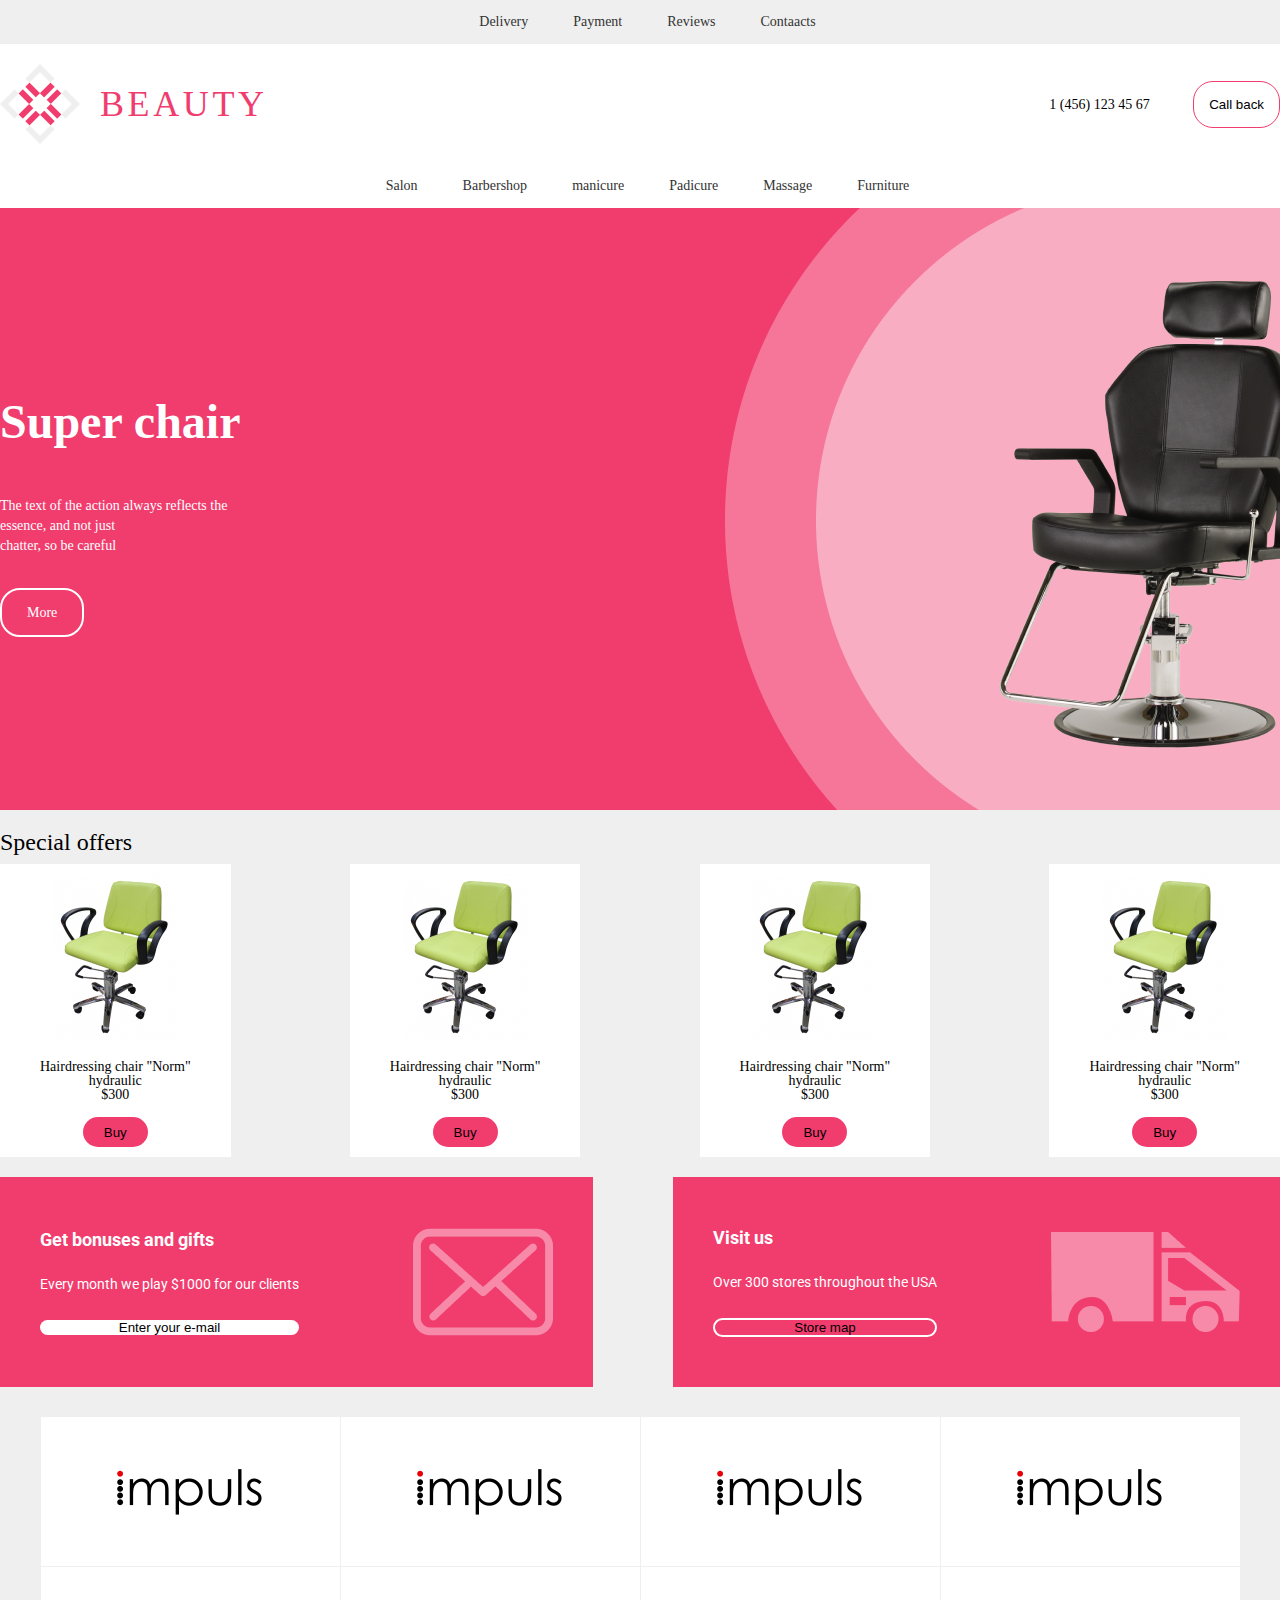
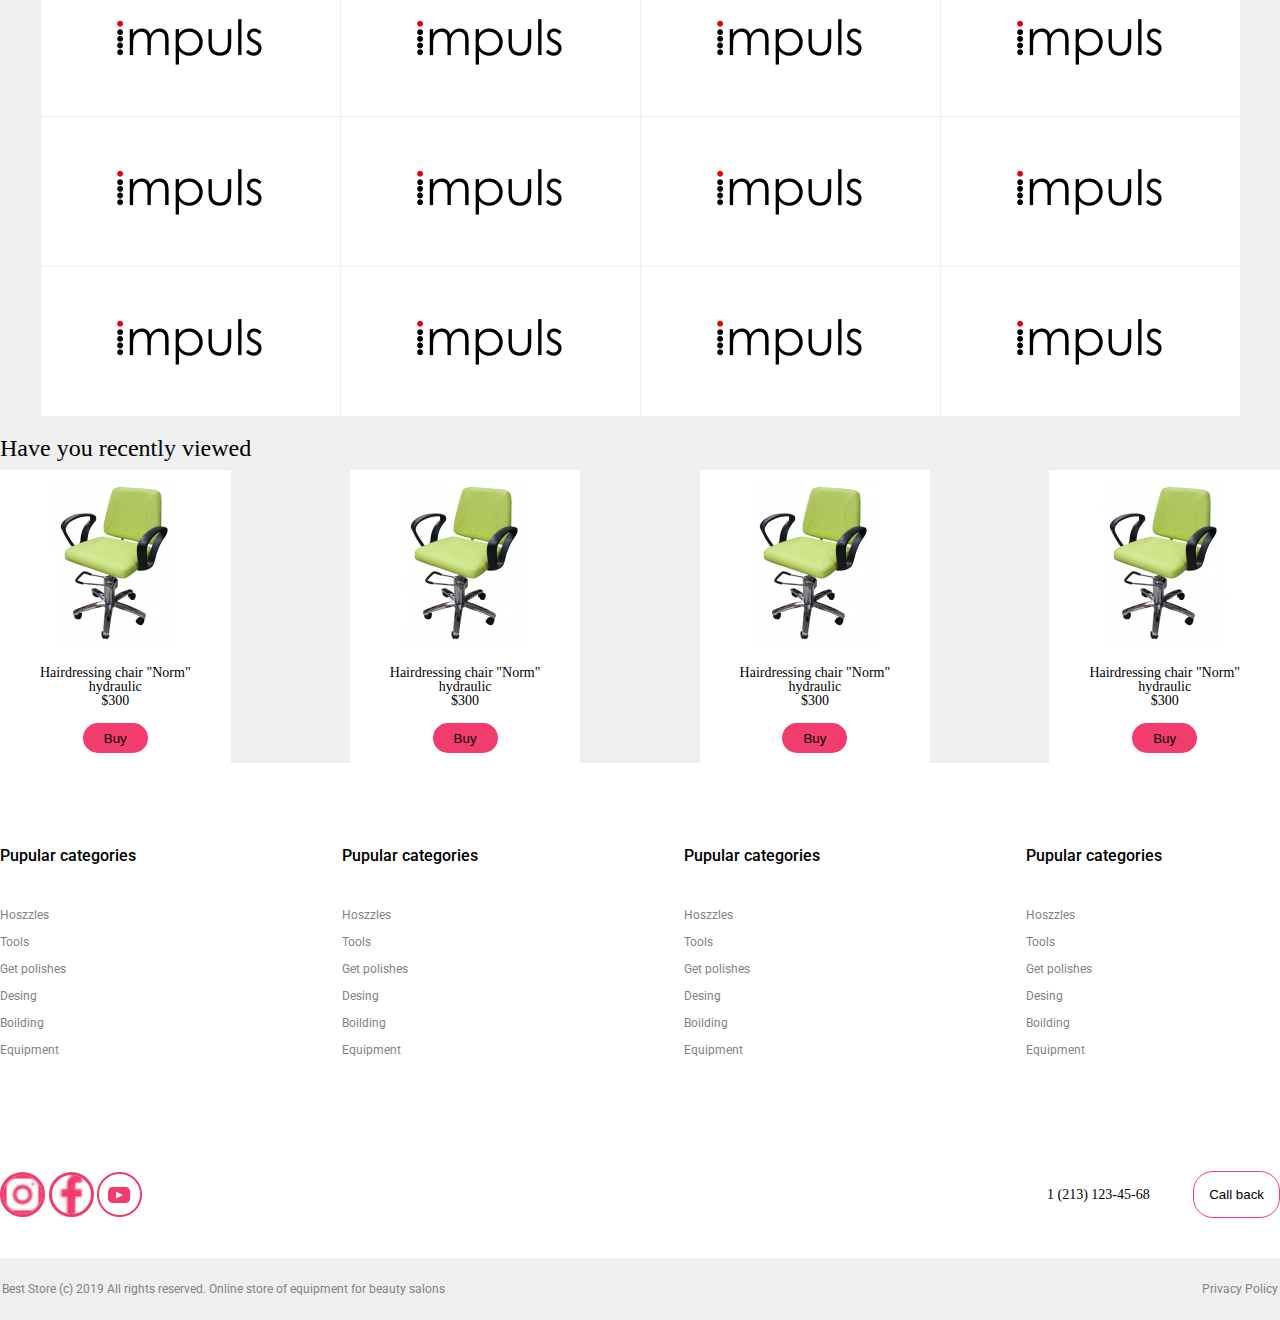
<file: index.html>
<!DOCTYPE html>
<html lang="en">

<head>
  <meta charset="UTF-8" />
  <link rel="stylesheet" href="./reset.css" />
  <link rel="stylesheet" href="./style.css" />
  <meta name="viewport" content="width=device-width, initial-scale=1.0" />
  <title>Positions</title>
</head>

<body>
  <header class="header">
    <div class="top-header-links">
      <div class="container">
        <ul class="list-top-links">
          <li class="list-top-item">
            <a href="#" class="top-link">Delivery</a>
          </li>
          <li class="list-top-item">
            <a href="#" class="top-link">Payment</a>
          </li>
          <li class="list-top-item">
            <a href="#" class="top-link">Reviews</a>
          </li>
          <li class="list-top-item">
            <a href="#" class="top-link">Contaacts</a>
          </li>
        </ul>
      </div>
    </div>

   

    <div class="center-section">
      <div class="container">
        <div class=" center-section-container">
          <div class="logo-wrapper">
            <img src="./img/logo.png" alt="logo" class="img-logo">
            <span class="logo-name">Beauty</span>
          </div>
            <div class="contacts-wrapper">
            <span class="phone-nmber">1 (456) 123 45 67</span>
            <button class="call-back">Call back</button>
          
          </div>
        </div>
      </div>
    </div>
  </header>

  <header class="header">
    <div class="top-header-links navigation">
      <div class="container">
        <ul class="list-top-links">
          <li class="list-top-item">
            <a href="#" class="top-link">Salon</a>
          </li>
          <li class="list-top-item">
            <a href="#" class="top-link">Barbershop</a>
          </li>
          <li class="list-top-item">
            <a href="#" class="top-link">manicure</a>
          </li>
          <li class="list-top-item">
            <a href="#" class="top-link">Padicure</a>
          </li>
          <li class="list-top-item">
            <a href="#" class="top-link">Massage</a>
          </li>
          <li class="list-top-item">
            <a href="#" class="top-link">Furniture</a>
          </li>
        </ul>
      </div>
    </div>

  <div class="slider-wrapper">
    <div class="container">
      <h1 class="slider-wrapper-title">Super chair</h1>
      <p class="slider-wrapper-text">The text of the action always reflects the<br /> essence, and not just<br />
        chatter, so be careful
      </p>
      <buttom class="slider-wrapper-more">More</buttom>
    </div>
  </div>

  

  <div class="wrapper-offers">
    <div class="container">
      <h2 class="text-offers">Special offers</h2>
      <div class="spesial-offers-card">
        <div class="special-card">
          <img src="./img/Rectangle 4.png" alt="img">
          <h3 class="text-card">Hairdressing chair "Norm"</br> hydraulic</h3>
          <p class="prise">$300</p>
          <button class="buy">Buy</button>
        </div>
        <div class="special-card">
          <img src="./img/Rectangle 4.png" alt="img">
          <h3 class="text-card">Hairdressing chair "Norm"</br> hydraulic</h3>
          <p class="prise">$300</p>
          <button class="buy">Buy</button>
        </div>
        <div class="special-card">
          <img src="./img/Rectangle 4.png" alt="img">
          <h3 class="text-card">Hairdressing chair "Norm"</br> hydraulic</h3>
          <p class="prise">$300</p>
          <button class="buy">Buy</button>
        </div>
        <div class="special-card">
          <img src="./img/Rectangle 4.png" alt="img">
          <h3 class="text-card">Hairdressing chair "Norm"</br> hydraulic</h3>
          <p class="prise">$300</p>
          <button class="buy">Buy</button>
        </div>
      </div>
    </div>
  </div>
  

  <div class="wrapper-gifts">
    <div class="container">
      <div class="gifts-container-wrapper">
        <div class="gifts-container">
          <div class="text-title-gifts">
            <h3 class="get-bonuses">Get bonuses and gifts</h3>
            <p class="every-month">Every month we play
              $1000 for our clients</p>
              <button class="enter-email">Enter your e-mail</button>
            </div>
              <div class="img-gifts">
                <img src="./img/envelope.png" alt="gifts-img" class="gifts-img">
              </div>
          
        </div>
        <div class="car-container">
          <div class="text-title-car">
            <h3 class="visit-us">Visit us</h3>
            <p class="over-stores">Over 300 stores
              throughout the USA</p>
              <button class="store-map">Store map</button>
            </div>
              <div class="img-car">
                <img src="./img/x36  8.png" alt="car" class="car-img">
              </div>
          
        </div>

      </div>
    </div>
  </div>
  <div class="form-setion">
      <div class="container">
        <div class="impuls-wrapper">
          <div class="logo-item">
            <img src="./img/impuls.png" alt="#" class="impuls" />
            <img src="./img/impuls.png" alt="#" class="impuls" />
            <img src="./img/impuls.png" alt="#" class="impuls" />
            <img src="./img/impuls.png" alt="#" class="impuls" />
          </div>

          <div class="logo-item">
            <img src="./img/impuls.png" alt="#" class="impuls" />
            <img src="./img/impuls.png" alt="#" class="impuls" />
            <img src="./img/impuls.png" alt="#" class="impuls" />
            <img src="./img/impuls.png" alt="#" class="impuls" />
          </div>

          <div class="logo-item">
            <img src="./img/impuls.png" alt="#" class="impuls" />
            <img src="./img/impuls.png" alt="#" class="impuls" />
            <img src="./img/impuls.png" alt="#" class="impuls" />
            <img src="./img/impuls.png" alt="#" class="impuls" />
          </div>

          <div class="logo-item">
            <img src="./img/impuls.png" alt="#" class="impuls" />
            <img src="./img/impuls.png" alt="#" class="impuls" />
            <img src="./img/impuls.png" alt="#" class="impuls" />
            <img src="./img/impuls.png" alt="#" class="impuls" />
          </div>
        </div>
      </div>
    </div>
  </div>
    

 <div class="wrapper-offers">
  <div class="spesial-offers">
    <div class="container">
    <h2 class="text-offers">Have you recently viewed</h2>
    <div class="spesial-offers-card">
      <div class="special-card">
        <img src="./img/Rectangle 4.png" alt="img">
        <h3 class="text-card">Hairdressing chair "Norm"</br> hydraulic</h3>
        <p class="prise">$300</p>
        <button class="buy">Buy</button>
      </div>
      <div class="special-card">
        <img src="./img/Rectangle 4.png" alt="img">
        <h3 class="text-card">Hairdressing chair "Norm"</br> hydraulic</h3>
        <p class="prise">$300</p>
        <button class="buy">Buy</button>
      </div>
      <div class="special-card">
        <img src="./img/Rectangle 4.png" alt="img">
        <h3 class="text-card">Hairdressing chair "Norm"</br> hydraulic</h3>
        <p class="prise">$300</p>
        <button class="buy">Buy</button>
      </div>
      <div class="special-card">
        <img src="./img/Rectangle 4.png" alt="img">
        <h3 class="text-card">Hairdressing chair "Norm"</br> hydraulic</h3>
        <p class="prise">$300</p>
        <button class="buy">Buy</button>
      </div>
    </div>
  </div>
</div>
</div>
</div>

<div class="footer-wrapper">
  <div class="container">
    <div class="footer-menu">
    <div class="footer-menu-categories">
      <h1 class="menu-list-tittle">Pupular categories</h1>
      <ul class="footer-categories-list">
        <li class="menu-list-categories-list">
          <a href="#" class="list-categories-link">Hoszzles</a>
        </li>
        <li class="menu-list-categories-list">
          <a href="#" class="list-categories-link">Tools</a>
        </li>
        <li class="menu-list-categories-list">
          <a href="#" class="list-categories-link">Get polishes</a>
        </li>
        <li class="menu-list-categories-list">
          <a href="#" class="list-categories-link">Desing</a>
        </li>
        <li class="menu-list-categories-list">
          <a href="#" class="list-categories-link">Boilding</a>
        </li>
        <li class="menu-list-categories-list">
          <a href="#" class="list-categories-link">Equipment</a>
        </li>
      </ul>
    </div>
    <div class="footer-menu-categories">
      <h1 class="menu-list-tittle">Pupular categories</h1>
      <ul class="footer-categories-list">
        <li class="menu-list-categories-list">
          <a href="#" class="list-categories-link">Hoszzles</a>
        </li>
        <li class="menu-list-categories-list">
          <a href="#" class="list-categories-link">Tools</a>
        </li>
        <li class="menu-list-categories-list">
          <a href="#" class="list-categories-link">Get polishes</a>
        </li>
        <li class="menu-list-categories-list">
          <a href="#" class="list-categories-link">Desing</a>
        </li>
        <li class="menu-list-categories-list">
          <a href="#" class="list-categories-link">Boilding</a>
        </li>
        <li class="menu-list-categories-list">
          <a href="#" class="list-categories-link">Equipment</a>
        </li>
      </ul>
    </div>
    <div class="footer-menu-categories">
      <h1 class="menu-list-tittle">Pupular categories</h1>
      <ul class="footer-categories-list">
        <li class="menu-list-categories-list">
          <a href="#" class="list-categories-link">Hoszzles</a>
        </li>
        <li class="menu-list-categories-list">
          <a href="#" class="list-categories-link">Tools</a>
        </li>
        <li class="menu-list-categories-list">
          <a href="#" class="list-categories-link">Get polishes</a>
        </li>
        <li class="menu-list-categories-list">
          <a href="#" class="list-categories-link">Desing</a>
        </li>
        <li class="menu-list-categories-list">
          <a href="#" class="list-categories-link">Boilding</a>
        </li>
        <li class="menu-list-categories-list">
          <a href="#" class="list-categories-link">Equipment</a>
        </li>
      </ul>
    </div>
    <div class="footer-menu-categories">
      <h1 class="menu-list-tittle">Pupular categories</h1>
      <ul class="footer-categories-list">
        <li class="menu-list-categories-list">
          <a href="#" class="list-categories-link">Hoszzles</a>
        </li>
        <li class="menu-list-categories-list">
          <a href="#" class="list-categories-link">Tools</a>
        </li>
        <li class="menu-list-categories-list">
          <a href="#" class="list-categories-link">Get polishes</a>
        </li>
        <li class="menu-list-categories-list">
          <a href="#" class="list-categories-link">Desing</a>
        </li>
        <li class="menu-list-categories-list">
          <a href="#" class="list-categories-link">Boilding</a>
        </li>
        <li class="menu-list-categories-list">
          <a href="#" class="list-categories-link">Equipment</a>
        </li>
      </ul>
    </div>
    </div>
  </div>
</div>


<div class="line">
  <div class="container">
    <div class="footer-contacts">
      <div class="contacts-network">
        <img src="./img/instagram.png" alt="instagram" class="network-instagram">
        <img src="./img/facebook-logo.png" alt="facebook" class="network-facebook">
        <img src="./img/Group 1.png" alt="youtube" class="network-youtube">
      </div>

      <div class="contacts-wrapper">
        <span class="phone-number">1 (213) 123-45-68</span>
        <button class="call-back">Call back</button>
      </div>

    </div>
  </div>
</div>

<div class="footer-wrapper-more">
  <div class="container">
    <div class="footer-additional">
      <p class="additional-text">Best Store (c) 2019 All rights reserved. Online store of equipment for beauty salons</p>
      <p class="additional-text">Privacy Policy</p>

    </div>
  </div>
</div>

</body>

</html>
</file>
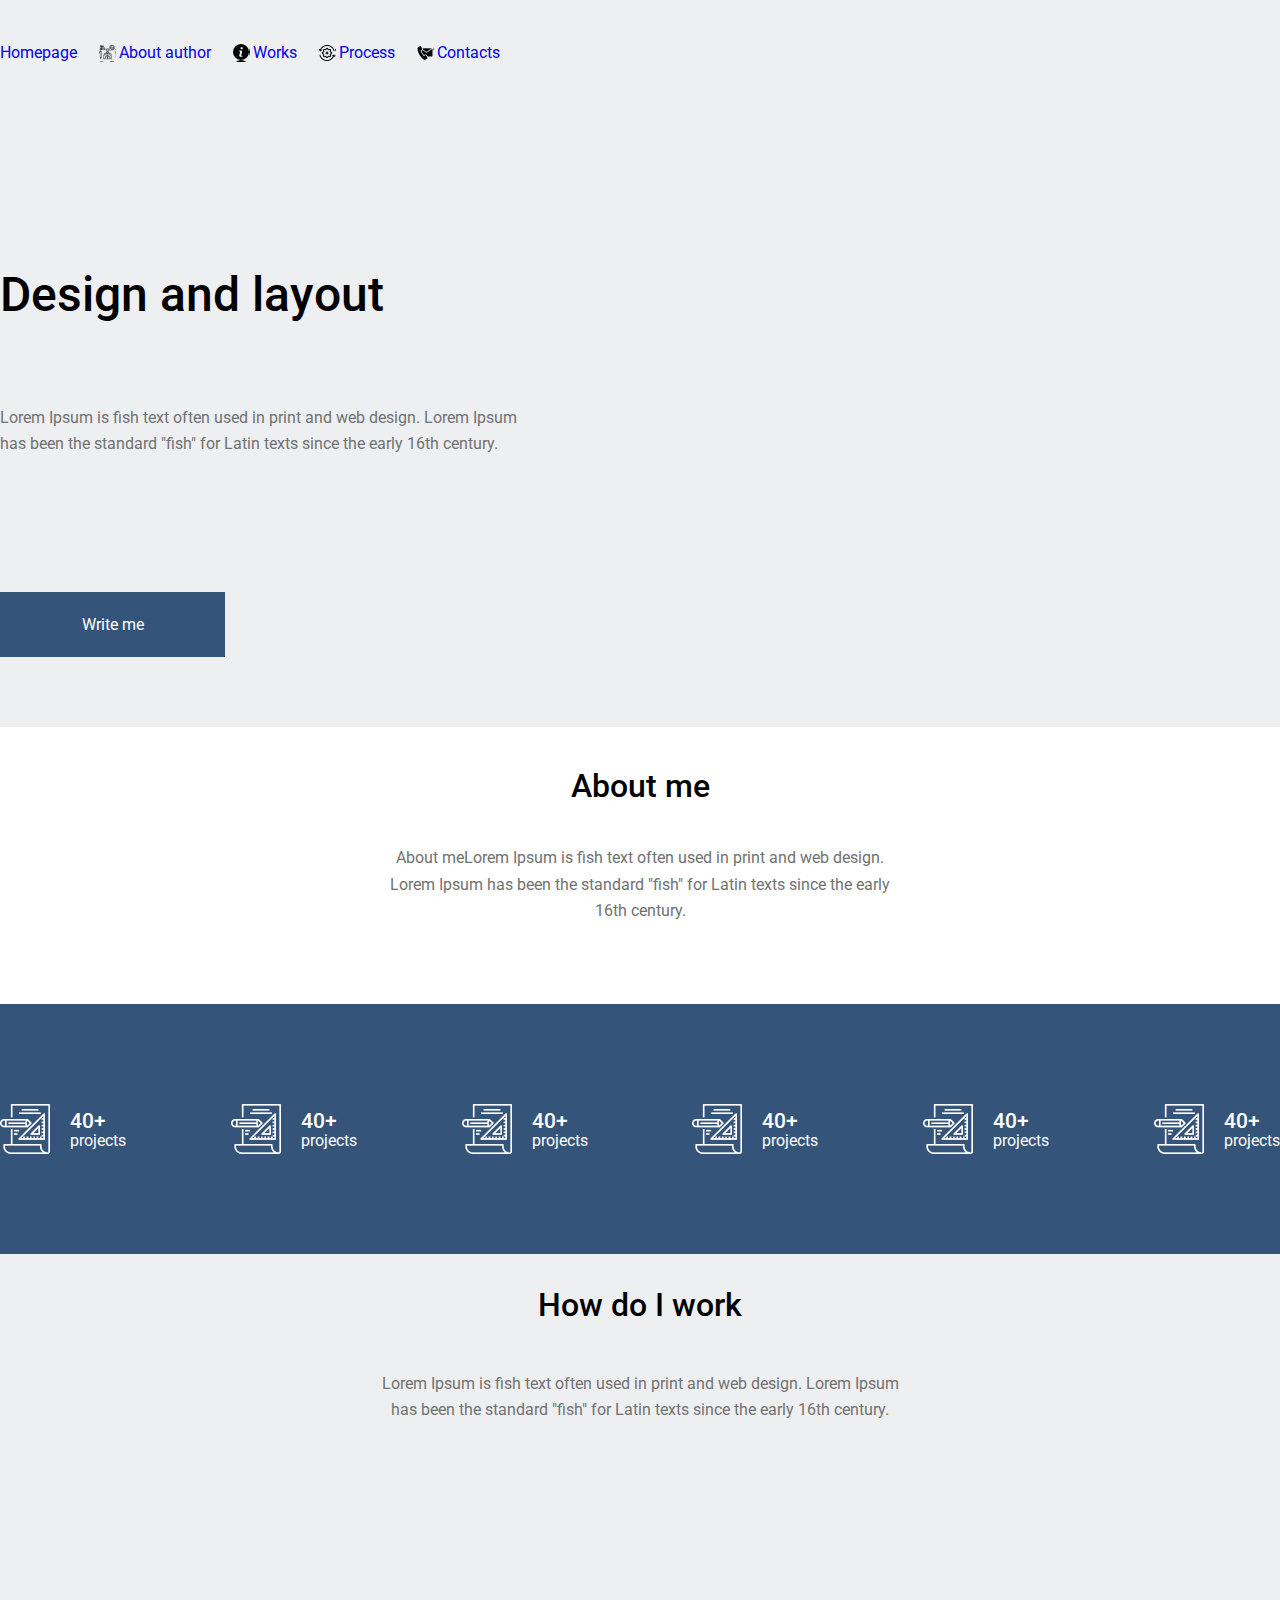
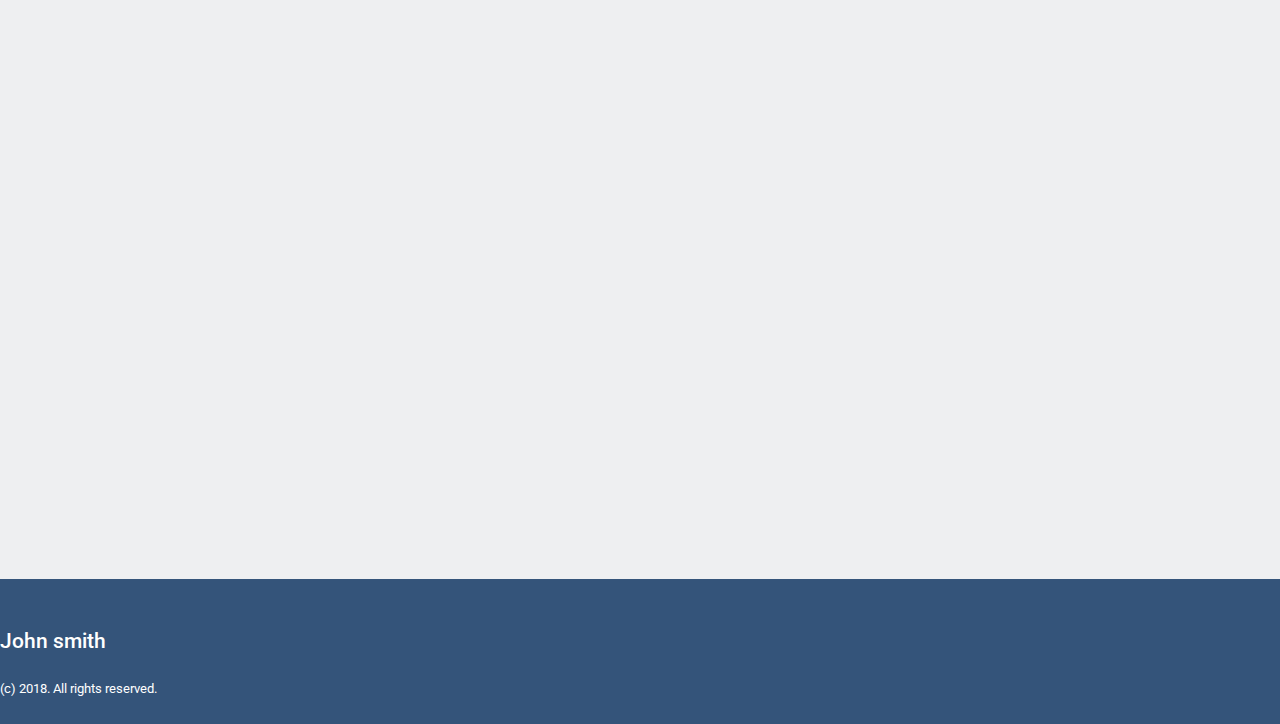
<file: hm10/index.html>
<!DOCTYPE html>
<html lang="en">

<head>
    <meta charset="UTF-8">
    <link rel="stylesheet" href="./reset.css" />
    <link rel="stylesheet" href="./style.css" />
    <meta name="viewport" content="width=device-width, initial-scale=1.0">
    <title>Document</title>
</head>

<body>
 
    <header class="header">
        <div class="container">
            <nav class="header__navigation">
                <ul class="header__navigation-list">
                    <li class="header__navigation-item"> <a class="header__navigation-link link-home" href="#" 
                        >Homepage</a></li>
                    <li class="header__navigation-item"> <a class="header__navigation-link link-about" href="#"
                        >About author</a></li>
                    <li class="header__navigation-item"> <a class="header__navigation-link link-works" href="#" 
                        >Works</a></li>
                    <li class="header__navigation-item"> <a class="header__navigation-link link-process" href="#" 
                        >Process</a></li>
                    <li class="header__navigation-item"> <a class="header__navigation-link link-contacts" href="#" 
                        >Contacts</a></li>
                </ul>
            </nav>

            <div class="header-text">
            <h2 class="header__text-item">Design and layout</h2>
            <p class="heaader__text-inside">Lorem Ipsum is fish text often used in print and web design. Lorem Ipsum </br> has been the standard "fish" for Latin texts since the early 16th century.</p>
        </div>
            <button class="header__button">Write me</button>
        </div>
    </header>

    <div class="main">
        <div class="container main-container">
            <div class="main-text">
                <h2 class="main__text-item">About me</h2>
                <p class="main__text-inside">About meLorem Ipsum is fish text often used in print and web design. <br/>Lorem Ipsum has been the standard "fish" for Latin texts since the early<br/> 16th century.</p>
            </div>
        </div>
    </div>

    <section class="section">
        <div class="container section-container">
            <div class="section__card">
                <div class="section__image">
                    <img src="./image/project (1).png" alt="img">
                </div>
                <div class="section__text-title-card">
                    <h2 class="section__text">40+</h2>
                    <p class="section__text-inside">projects</p>
                </div>
            </div>
            <div class="section__card">
                <div class="section__image">
                    <img src="./image/project (1).png" alt="img">
                </div>
                <div class="section__text-title-card">
                    <h2 class="section__text">40+</h2>
                    <p class="section__text-inside">projects</p>
                </div>
            </div>
            <div class="section__card">
                <div class="section__image">
                    <img src="./image/project (1).png" alt="img">
                </div>
                <div class="section__text-title-card">
                    <h2 class="section__text">40+</h2>
                    <p class="section__text-inside">projects</p>
                </div>
            </div>
            <div class="section__card">
                <div class="section__image">
                    <img src="./image/project (1).png" alt="img">
                </div>
                <div class="section__text-title-card">
                    <h2 class="section__text">40+</h2>
                    <p class="section__text-inside">projects</p>
                </div>
            </div>
            <div class="section__card">
                <div class="section__image">
                    <img src="./image/project (1).png" alt="img">
                </div>
                <div class="section__text-title-card">
                    <h2 class="section__text">40+</h2>
                    <p class="section__text-inside">projects</p>
                </div>
            </div>
            <div class="section__card">
                <div class="section__image">
                    <img src="./image/project (1).png" alt="img">
                </div>
                <div class="section__text-title-card">
                    <h2 class="section__text">40+</h2>
                    <p class="section__text-inside">projects</p>
                </div>
            </div>
        </div>
    </section>

    <div class="wrapper">
        <div class="container wrapper-container">
            <div class="wrapper__display-column">
                <h2 class="wrapper__text-title">How do I work</h2>
                <p class="wrapper__text-inside">Lorem Ipsum is fish text often used in print and web design. Lorem Ipsum <br/>has been the standard "fish" for Latin texts since the early 16th century.</p>
            </div>
            <div class="wrapper__video">
                <iframe  src="https://www.youtube.com/embed/Qm33ru3nEfw?si=C6nGOc6QLOWmIMau" title="YouTube video player" frameborder="0" allow="accelerometer; autoplay; clipboard-write; encrypted-media; gyroscope; picture-in-picture; web-share" allowfullscreen class="wrapper__wrapper-video"></iframe>
            </div>
        </div>     
    </div>

    <div class="footer">
        <div class="container footer-container">
            <div class="footer__text">
                <h2 class="footer__text">John smith</h2>
                <p class="footer__text-inside">(c) 2018. All rights reserved.</p>
            </div>
        </div>
    </div>




</body>

</html>
</file>
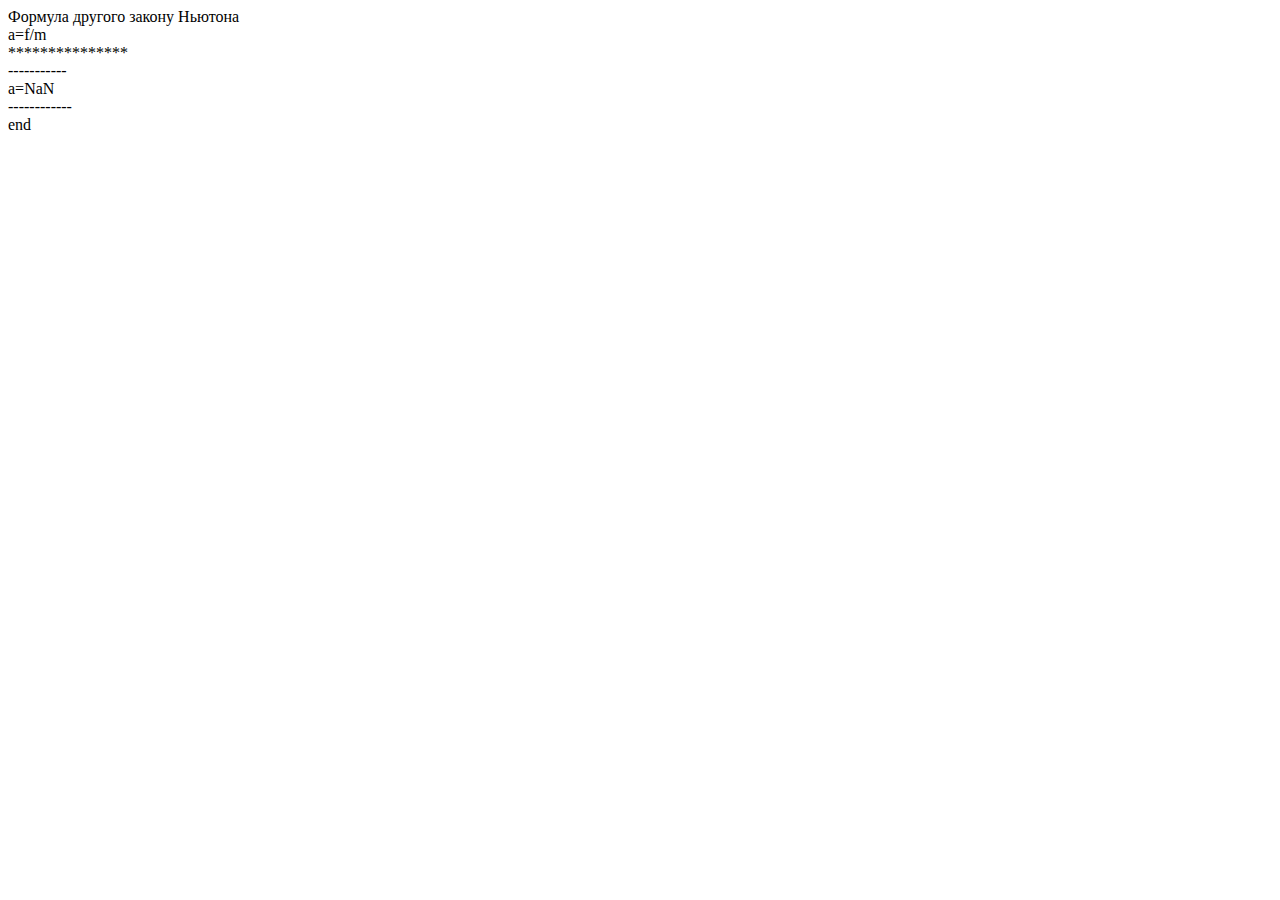
<file: hw1/index.html>
<!DOCTYPE html>
<html lang="en">

<head>
    <meta charset="UTF-8">
    <meta name="viewport" content="width=device-width, initial-scale=1.0">
    <title>Document</title>
</head>

<body>

    <script>
        let message;
        message = 'напишіть числа для обчислення закону ньютона'
        alert(message)
        document.write('Формула другого закону Ньютона')
        document.write("<br/>a=f/m")

        document.write("<br/>***************");


        const f = +prompt();

        const m = +prompt();
        document.write("<br/>-----------")
        document.write("<br/>a=");
        const a = f / m;
        document.write(a)

        document.write("<br/>------------")
        document.write("<br/>end")
    </script>


</body>

</html>
</file>
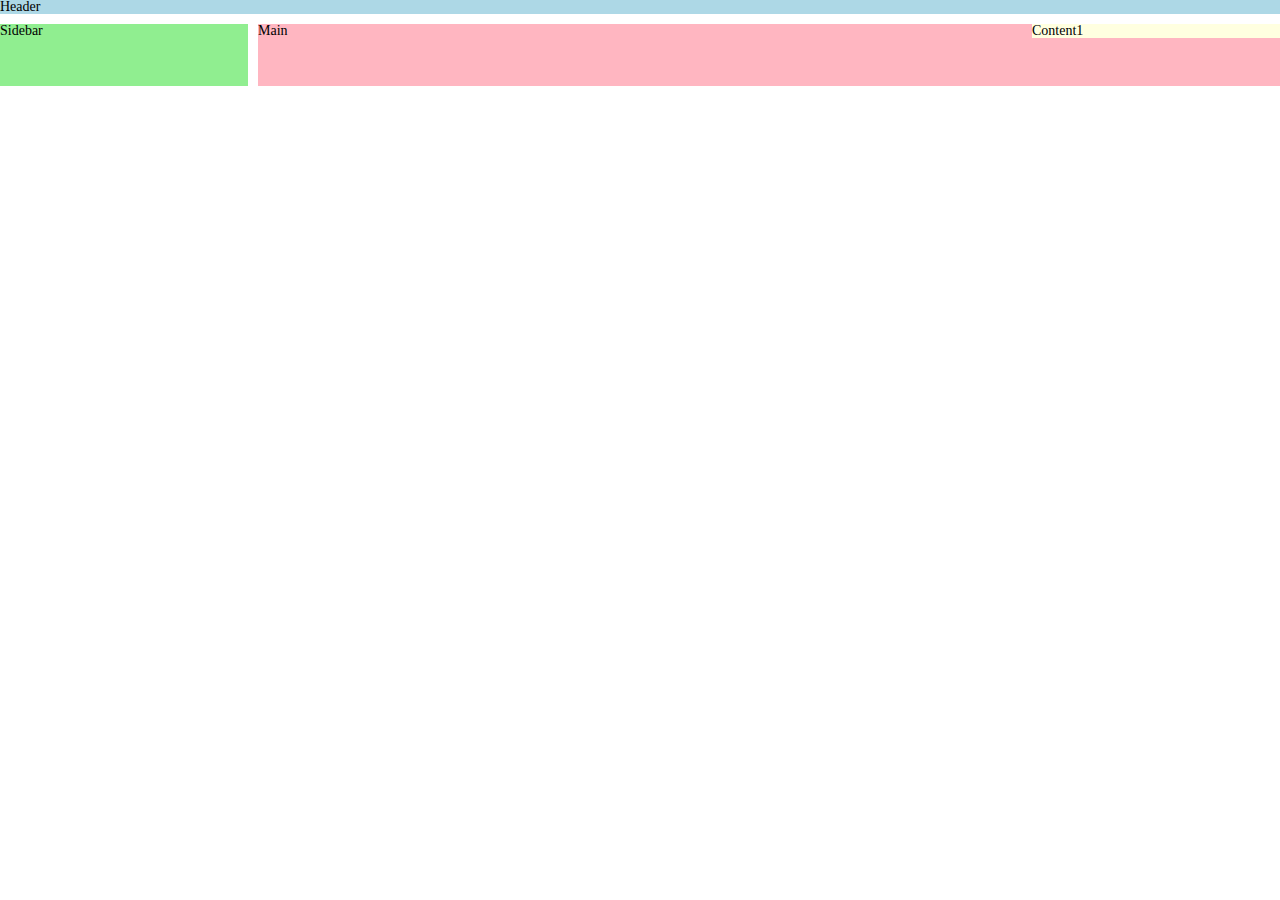
<file: hw12/index.html>
<!DOCTYPE html>
<html lang="en">
<head>
    <meta charset="UTF-8">
    <link rel="stylesheet" href="./reset.css" />
    <link rel="stylesheet" href="./style.css" />
    <meta name="viewport" content="width=device-width, initial-scale=1.0">
    <title>Document</title>
</head>
<body>
    <div class="grid-wrapper">
        <header class="header">Header</header>
        <aside class="sidebar">Sidebar</aside>
        <main class="main">Main</main>
        <div class="content-1">Content1</div>
      </div>


  
    
</body>
</html>
</file>
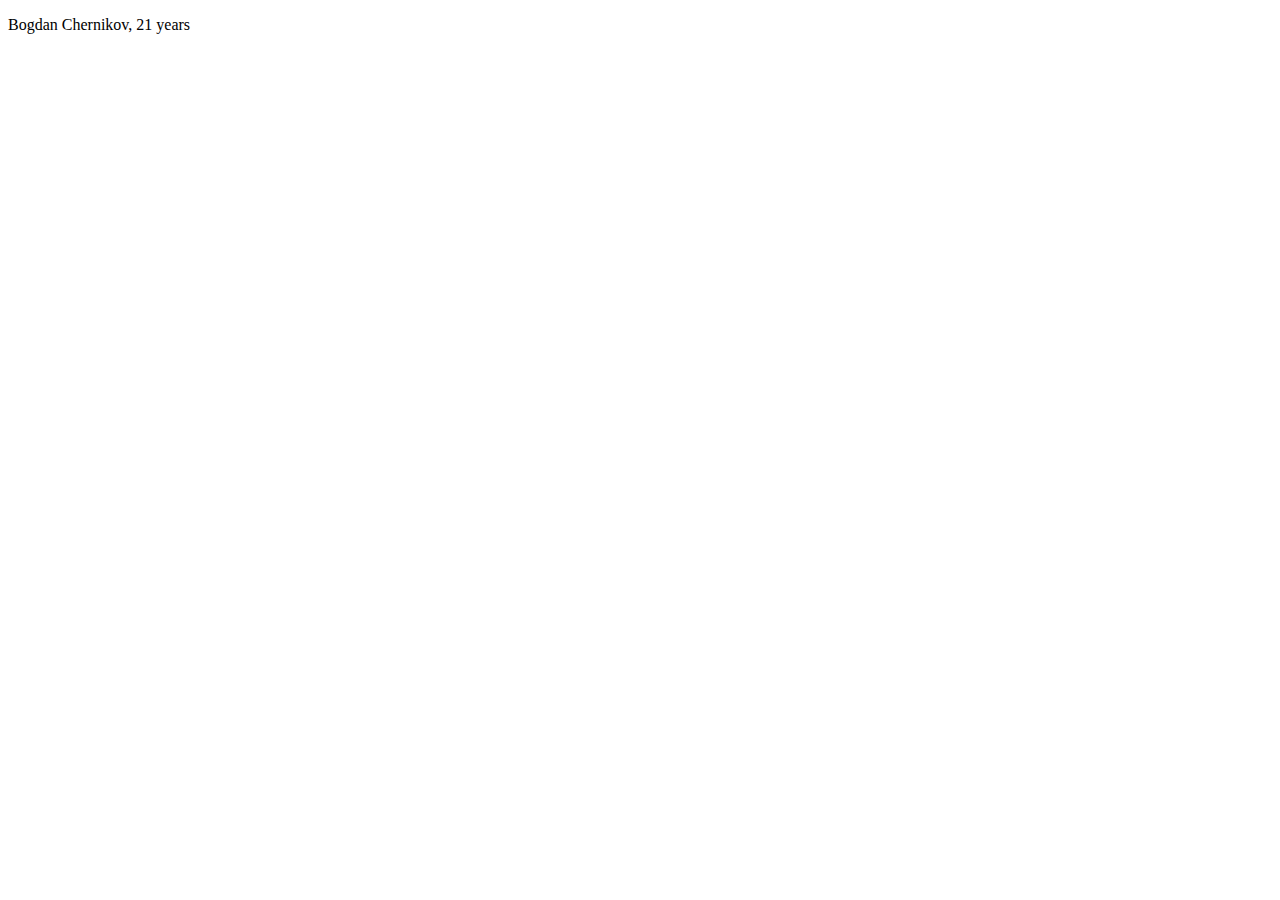
<file: hwgit/index.html>
<!DOCTYPE html>
<html lang="en">
<head>
    <meta charset="UTF-8">
    <meta name="viewport" content="width=device-width, initial-scale=1.0">
    <title>Document</title>
</head>
<body>
    <p>Bogdan Chernikov, 21 years</p>
</body>
</html>
</file>
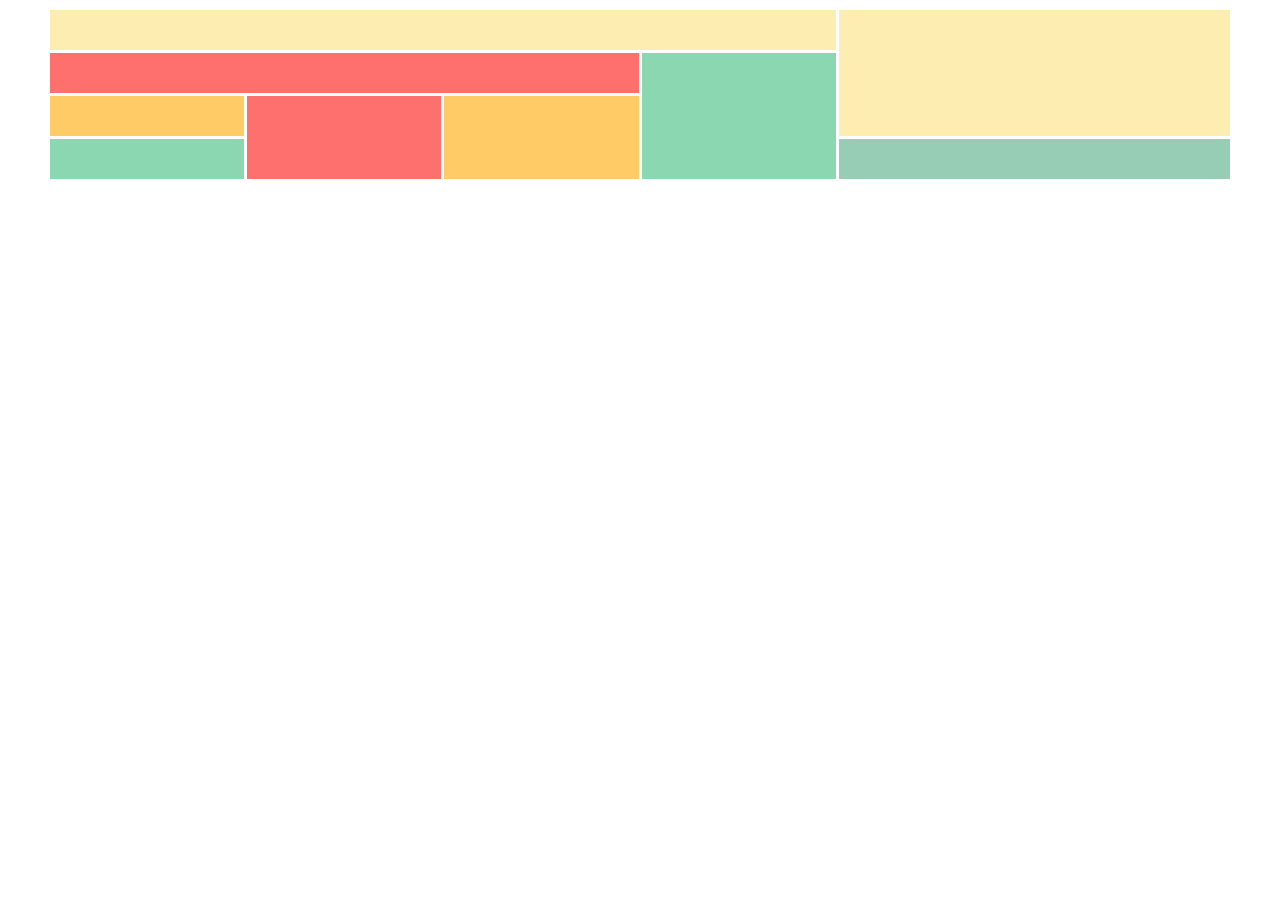
<file: hwgrid/index.html>
<!DOCTYPE html>
<html lang="en">
<head>
    <meta charset="UTF-8">
    <link rel="stylesheet" href="./reset.css" />
    <link rel="stylesheet" href="./style.css" />
    <meta name="viewport" content="width=device-width, initial-scale=1.0">
    <title>Document</title>
</head>
<body>
    <div class="container grid-container">
        <div class="item1 yellow"></div>
        <div class="item2 yellow"></div>
        <div class="item3 red"></div>
        <div class="item4 green"></div>
        <div class="item5 orange"></div>
        <div class="item6 red"></div>
        <div class="item7 orange"></div>
        <div class="item8 green"></div>
        <div class="item9 olive"></div>
    </div>

</body>
</html>
</file>
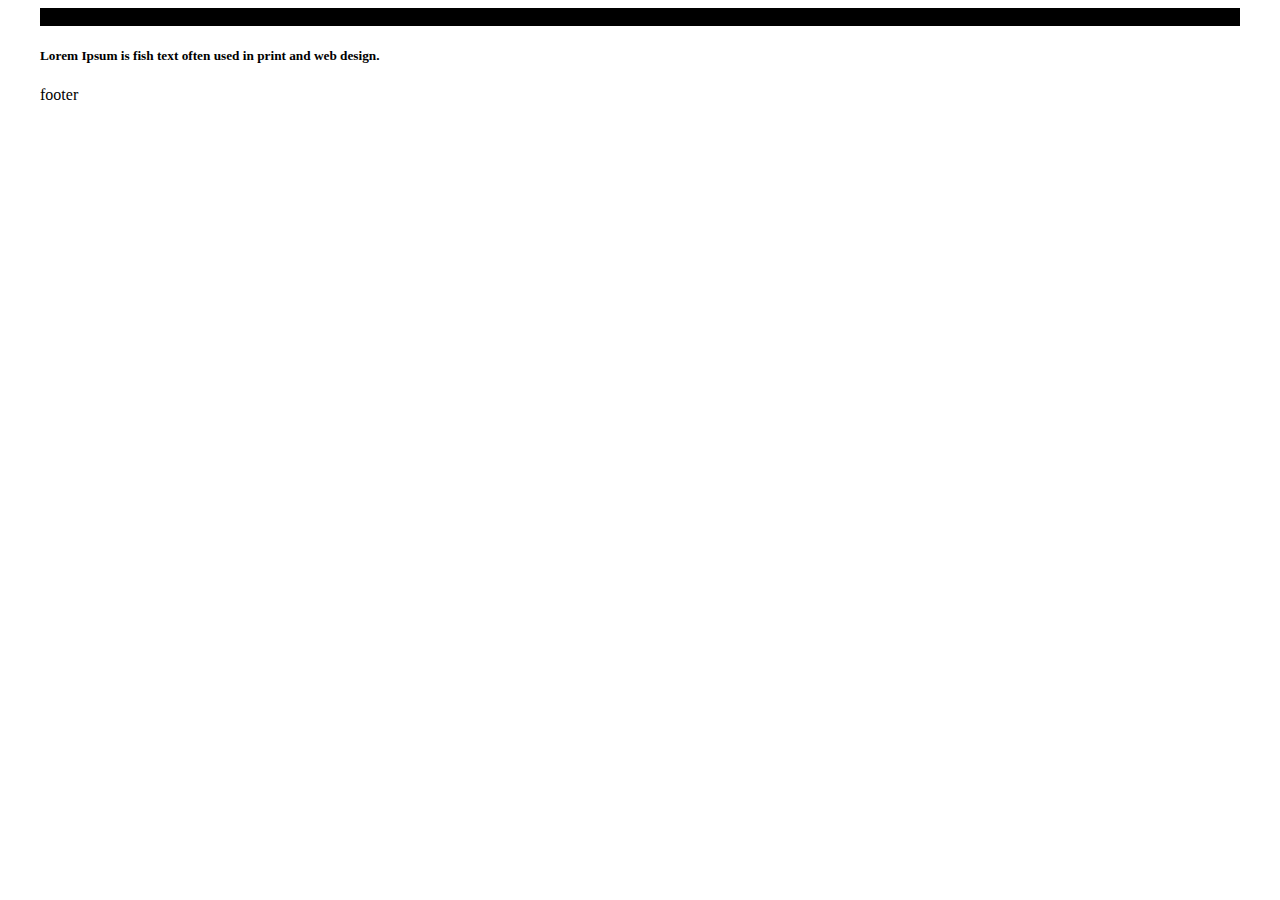
<file: hm10/index1.html>
<!DOCTYPE html>
<html lang="en">
<head>
    <meta charset="UTF-8">
    <meta name="viewport" content="width=device-width, initial-scale=1.0">
    <title>Document</title>
</head>
<body>
    
    <header class="header">
        <div class="container">
            <div class="grid-wrapper">
                <div class="navbar">navbar</div>
                <div class="main">
                    <h5 class="main-text">Lorem Ipsum is fish text often used in print and web design.</h5>
                </div>
                <div class="footer">footer</div>
            </div>
        </div>
    </header>
    
    <style>
        .container {
            max-width: 1200px;
            margin: 0 auto;
           
        }
    
        .grid-wrappper {
            display: grid;
            grid-template-columns: 200px 200px 350px;
            grid-template-rows: 100px auto 300px;
            background-color: aquamarine;

        }

        .navbar {
            background-color: black;
        }
    
    
    </style>

</body>
</html>
</file>
<file: style.css>
@import url('https://fonts.googleapis.com/css2?family=Roboto:ital,wght@0,100;0,300;0,400;0,500;0,700;0,900;1,100;1,300;1,400;1,500;1,700&display=swap');

.body {
  font-family: "Roboto";
}

.container {
  max-width: 1290px;
  margin: 0 auto;
}

.top-header-links {
  background-color: #efefef;
}

.navigation {
  background-color: #fff;
}

.list-top-links {
  display: flex;
  justify-content: center;
}

.list-top-item {
  margin-left: 15px;
}

.top-link {
  color: #333;
  display: block;
  padding: 15px;
}

.top-link:hover {
  background-color: #8f8f8f;
}

.center-section-container {
  padding: 20px 0;
  display: flex;
  justify-content: space-between;
  align-items: center;
}

.logo-name {
  text-transform: uppercase;
  color: #f13c6e;
  font-size: 36px;
  font-weight: 700px;
  letter-spacing: 3.6px;
}

.img-logo {
  margin-right: 20px;
}

.logo-wrapper {
  display: flex;
  align-items: center;
}

.call-back {
  border: 1px solid #f13c6e;
  border-radius: 20px;
  padding: 15px 15px;
  margin-left: 40px;
  background-color: #fff;
}

.slider-wrapper {
  background-image: url(./img/Rectangle\ 2.png);
  padding: 190px 0;
  color: #fff;
  background-repeat: no-repeat;
}

.slider-wrapper-title {
  font-size: 48px;
  font-weight: 700;
  margin-bottom: 50px;
}

.slider-wrapper-text {
  font-size: 14px;
  margin-bottom: 50px;
  line-height: 20px;
}

.slider-wrapper-more {
  padding: 15px 25px;
  border: 2px solid #fff;
  color: #fff;
  background-color: #ffffff00;
  border-radius: 20px;
}

.wrapper-offers {
  justify-content: center;
  background-color: #efefef;
}

.text-offers {
  color: black;
  font-size: 24px;
  font-weight: 700px;
  padding-top: 20px;
  padding-bottom: 10px;
}

.spesial-offers-card {
  display: flex;
  justify-content: space-between;
}

.special-card {
  display: inline-block;
  text-align: center;
  padding-top: 120px;
  background-color: #fff;
  padding: 10px 40px;
  
  
}

.price {
  color: black;
  font-size: 14px;
  margin-top: 15px;
}

.buy {
  background-color: #f13c6e;
  border-radius: 25px;
  width: 65px;
  height: 30px;
  margin-top: 15px;
}

.text-card {
  margin-top: 20px;
}

.wrapper-gifts {
  background-color: #efefef;
}

.gifts-container-wrapper {
  display: flex;
  justify-content: space-between;
  padding: 20px 0 30px 0;
  gap: 80px;
  
}

.gifts-container {
  background-color: #f13c6e;
  display: flex;
  justify-content: space-between;
  padding: 35px 40px;
  align-items: center;
  flex-grow: 1;
 
}
.text-title-gifts {
  display: flex;
  flex-direction: column;
  gap: 25px;

}

.get-bonuses {
  color: #FFF;
font-family: "Roboto";
font-size: 18px;
font-style: normal;
font-weight: 700;
line-height: normal;
}

.every-month {
  color: #FFF;
font-family: "Roboto";
font-size: 14px;
font-style: normal;
font-weight: 400;
line-height: 140.625%;

}

.enter-email {
  border-radius: 30px;
background: #FFF;

}

 .car-container {
  background-color: #f13c6e;
  display: flex;
  justify-content: space-between;
  padding: 35px 40px;
  align-items: center;
  flex-grow: 1;
 }

 .text-title-car {
  display: flex;
  flex-direction: column;
  gap: 25px;
 }

 .visit-us {
color: #FFF;
font-family: "Roboto";
font-size: 18px;
font-style: normal;
font-weight: 700;
line-height: normal;
 }

 .over-stores {
color: #FFF;
font-family: "Roboto";
font-size: 14px;
font-style: normal;
font-weight: 400;
line-height: 140.625%;
 }

 .store-map {
border-radius: 30px;
border: 2px solid #FFF;
background: var(--Accent, #F13C6E);
 }

 .form-setion {
  display: flex;
  background-color: #efefef;
  gap: 1px;
}

.logo-item {
  display: flex;
  flex-direction: column;
  gap: 1px;
}

.impuls-wrapper {
  display: flex;
  justify-content: space-between;
  gap: 1px;
}

.impuls {
  background-color: #fff;
  padding: 50px 75px 50px 75px;
}
 



 
.footer-wrapper {
  max-width: 1290px;
  margin: 0 auto;
}

.footer-menu {
  display: flex;
  justify-content: space-between;
  padding: 60px 0 60px 0;
}


.list-categories-link {
  color: #828282;
  display: block;
  font-size: 12px;
  padding-bottom: 15px;
  font-family: "Roboto";
}

.footer-categories-list {
  margin: 45px 188px 0 0;
}

.menu-list-tittle {
  margin-top: 25px;
  color: #000;
font-family: "Roboto";
font-size: 16px;
font-weight: 500;
}

.contacts-network {
  display:block;
}
.footer-contacts {
  padding: 40px 0;
  display: flex;
  justify-content: space-between;
  align-items: center;
}

.network-facebook {
  border: 3px solid #F13C6E;
  border-radius: 35px;
  width: 45px;
height: 45px;
}

.network-instagram {
  border: 3px solid #F13C6E;
  border-radius: 35px;
  width: 45px;
 height: 45px;
}

.footer-wrapper-more {
  background-color: #efefef;
}

.footer-additional {
  display: flex;
  justify-content: space-between;
  padding: 25px 2px;
}

.additional-text {
  color: var(--828282, #828282);
font-family: Roboto;
font-size: 12px;
font-style: normal;
font-weight: 400;
}


@media  screen and (max-width: 1024px) {
.container {
  width: 90%;
  margin: 0 auto;
}


.center-section-container {
  display: flex;
  justify-content: space-between;
  align-items: center;
}


.footer-menu {
  display: flex;
  justify-content: space-between;
}

  .top-header-links {
  display: flex;
  flex-direction: column;
  flex-wrap: wrap;
}
}

@media screen and (max-width: 768px) {

  .center-section-container {
    display: flex;
    flex-wrap: wrap;
    flex-direction: column;
    align-items: center;
    padding: 0 15px;
  }

  .logo-wrapper {
    margin-bottom: 40px;
  }

  

  .list-top-links {
   font-size: 15px;
   display: flex;
   flex-wrap: wrap;
  }

  .phone-nmber {
    margin-bottom: 15px;
  }

  .top-header-links {
    display: flex;
    flex-wrap: wrap;
  }

  .contacts-wrapper {
    display: flex;
    flex-direction: column;
    align-items: end;
  }

  .gifts-container-wrapper {
    display: flex;
    flex-wrap: wrap;
  }

  .special-card {
    margin: 10px 10px;
  }

  .spesial-offers-card {
    display: flex;
    flex-wrap: wrap;
    padding: 0 15px;
    justify-content: center;
  }

  .impuls-wrapper {
    display: flex;
    flex-wrap: wrap;
    padding: 0 15px;
    align-items: center;
  }
  .logo-item {
    display: flex;
    align-items: center;
  }
  .footer-menu {
    display: flex;
    flex-wrap: wrap;
    align-items: center;
    padding: 0 15px;
  }

  .footer-additional {
    display: flex;
    flex-direction: column;
  }
}


@media screen and (max-width: 320px) {

  .center-section-container {
    flex-direction: column;
    align-items: flex-start;
    padding: 0 15px;

  }

  .logo-wrapper {
    margin-bottom: 40px;
  }

  .top-link {
    font-size: 15px;
  }

  .list-top-links {
    display: flex;
    flex-direction: column;
  }

  .contacts-wrapper {
    display: flex;
    flex-direction: column;
    align-items: end;
  }

  .gifts-container-wrapper {
    display: flex;
    flex-wrap: wrap;
  }

  .special-card {
    margin: 10px 10px;
  }

  .spesial-offers-card {
    display: flex;
    flex-wrap: wrap;
    padding: 0 15px;
    justify-content: center;
  }

  .impuls-wrapper {
    display: flex;
    flex-wrap: wrap;
    padding: 0 15px;
  }

  .footer-menu {
    display: flex;
    flex-wrap: wrap;
    justify-content: space-between;
    padding: 0 15px;
  }

  .footer-additional {
    display: flex;
    flex-direction: column;
  }
}
</file>
<file: hm10/style.css>
@import url('https://fonts.googleapis.com/css2?family=Roboto:ital,wght@0,100;0,300;0,400;0,500;0,700;0,900;1,100;1,300;1,400;1,500;1,700;1,900&display=swap');
.header {
    background-color: #EEEFF1;
}

.container {
    max-width: 1290px;
    margin: 0 auto;
}

.header__navigation-list {
    display: flex;
    padding: 40px 0;
    position: relative; 
    align-items: center;
}

.header__navigation-link {
    display: flex;
    position: relative;
    align-items: center;
}

.header__navigation-item {
    color: #000;
font-family: "Roboto";
font-size: 16px;
font-style: normal;
line-height: 164.063%;
margin-right: 42px;
}

/* .header__navigation-link-home::before {
    content: url(./image/home.png);
    
    
}
.header__navigation-link-about::before {
    content: url(./image/about.png);
}
.header__navigation-link-works::before {
    content: url(./image/information-button.png);
}
.header__navigation-link-process::before {
    content: url(./image/process.png);
}
.header__navigation-link-contacts::before {
    content: url(./image/contact-us.png);
} */

.header-text {
    display: flex;
    flex-direction: column;
    padding-top: 150px;
}

.header__text-item {
    color: #000;
font-family: "Roboto";
font-size: 48px;
font-style: normal;
font-weight: 500;
line-height: 164.063%;
margin-bottom: 70px ;
}

.heaader__text-inside {
color: #727272;
font-family: "Roboto";
font-size: 16px;
font-style: normal;
font-weight: 400;
line-height: 164.063%;
margin-bottom: 70px;
}

.header__button {
margin-top: 65px;
background: #34547A;
width: 225px;
height: 65px;
color: #FFF;
text-align: center;
font-family: "Roboto";
font-size: 16px;
font-style: normal;
font-weight: 400;
margin-bottom: 70px;
}

.main-text {
    display: flex;
    flex-direction: column;
    padding: 40px 0 ;
    text-align: center;
}

.main__text-item {
color: #000;
font-family: "Roboto";
font-size: 32px;
font-style: normal;
font-weight: 500;
line-height: normal
}

.main__text-inside {
color: #727272;
font-family: "Roboto";
font-size: 16px;
font-style: normal;
font-weight: 400;
line-height: 164.063%;
margin: 40px 0;
}


.section-container {
    display: flex;
    justify-content: space-between;
}
.section {
    background-color: #34547A;
    padding: 100px 0;
}

.section__card {
    display: flex;
    align-items: center;
    gap: 20px;
}

.section__text {
    color: #FFF;
    font-family: "Roboto";
    font-size: 21px;
    font-style: normal;
    font-weight: 500;
    line-height: normal;
}

.section__text-inside {
color: #FFF;
font-family: "Roboto";
font-size: 16px;
font-style: normal;
font-weight: 400;
}

.wrapper {
    background-color: #EEEFF1;
}

.wrapper__display-column {
    display: flex;
    flex-direction: column;
    text-align: center;
    padding: 35px 0;
}

.wrapper__text-title {
color: #000;
text-align: center;
font-family: "Roboto";
font-size: 32px;
font-style: normal;
font-weight: 500;
}

.wrapper__text-inside {
    color: #727272;
    text-align: center;
    font-family: "Roboto";
    font-size: 16px;
    font-style: normal;
    font-weight: 400;
    line-height: 164.063%; 
    padding-top: 50px;
}

.wrapper__video {
    display: flex;
    justify-content: center;
    padding: 60px 0;
}

.wrapper__wrapper-video {
    width: 1110px;
    height: 600px;
}

.footer {
    background-color: #34547A;
}

.footer__text {
    padding: 25px 0;
}

.footer__text {
color: #FFF;
font-family: "Roboto";
font-size: 21px;
font-style: normal;
font-weight: 500;
line-height: normal;
}

.footer__text-inside {
    color: #FFF;
    font-family: "Roboto";
    font-size: 13px;
    font-style: normal;
    font-weight: 400;
    line-height: 164.063%; 
}

.link-home::before {
    content: "";
    position: absolute; 
    background-image: url(./image/home.png);
    left: -20px;
    width: 17px;
    height: 18px;
}
.link-about::before {
    content: "";
    position: absolute;
    background-image: url(./image/about.png);
    width: 17px;
    height: 18px;
    left: -20px;
}

.link-works::before {
    content: "";
    background-image: url(./image/information-button.png);
    position: absolute;
    width: 17px;
    height: 18px;
    left: -20px;
}

.link-process::before {
    content: "";
    background-image: url(./image/process.png);
    position: absolute;
    width: 17px;
    height: 16px;
    left: -20px;
}

.link-contacts::before {
    content: "";
    background-image: url(./image/contact-us.png);
    position: absolute;
    width: 17px;
    height: 16px;
    left: -20px;
}
</file>
<file: hw12/style.css>
/* .grid-wrapper {
    display: grid;
    grid-template-columns: 1fr 1fr 1fr 1fr 1fr;
    grid-template-rows: auto;
    grid-template-areas: 
    "header header header header"
    "sidebar  main main main"
    "footer footer footer footer";
    gap: 5px;
}

.header {
    background-color: bisque;
    grid-area: header;

}

.sidebar {
    background-color: blueviolet;
    grid-area: sidebar;
} 

.main {
    background-color: aqua;
    grid-area: main;

}

.footer {
    background-color: cadetblue;
    grid-area: footer;
} */

/* .grid-wrapper {
    display: grid;
    grid-template-rows: 100px, auto auto 100px;
    grid-template-columns: 1fr 1fr 1fr 1fr 1fr;
    grid-template-areas:
    "header header header header header"
    "sidebar sidebar sidebar main main"
    "content1 sidebar content1 main main"
    "main sidebar content1 main main";
    
    grid-gap: 5px;
  }
  
  .header {
    grid-area: header;
    background-color: lightyellow;
  }
  
  .sidebar, .main {
    grid-area: sidebar;
    background-color: rgb(234, 11, 37);
  }
  
  .main {
    grid-area: main;
    background-color: rgb(7, 237, 122);
  }
  
  .content-1 {
    grid-area: content1;
    background-color: rgb(215, 239, 4);
  }
   */
   .grid-wrapper {
    display: grid;
    grid-template-columns: repeat(5, 1fr); /* 5 столбцов с равными ширинами */
    grid-template-rows: repeat(4, 1fr); /* 4 строки с равными высотами */
    gap: 10px; /* Промежуток между элементами */
  }
  
  .header {
    grid-column: 1 / span 5; /* Занимает все 5 столбцов */
    grid-row: 1; /* Располагается в первой строке */
    background-color: lightblue;
  }
  
  .sidebar {
    grid-column: 1; /* Располагается в первом столбце */
    grid-row: 2 / span 3; /* Занимает 3 строки */
    background-color: lightgreen;
  }
  
  .main {
    grid-column: 2 / span 4; /* Занимает 4 столбца, начиная со второго */
    grid-row: 2 / span 3; /* Занимает 3 строки, начиная со второй */
    background-color: lightpink;
  }
  
  .content-1 {
    grid-column: 5; /* Располагается в пятом столбце */
    grid-row: 2; /* Располагается во второй строке */
    background-color: lightyellow;
  }
</file>
<file: hwgrid/style.css>
.container {
    max-width: 1200px;
    margin: 0 auto;
}
.grid-container {
    display: grid;
    grid-template-columns: repeat(6, 1fr);
    gap: 3px;
    background-color: white;
    padding: 10px;
}
.yellow {
    background-color: #feedb1;
}
.red {
    background-color: #fd706d;
}
.green {
    background-color: #8ad7b1;
}
.orange {
    background-color: #ffcb66;
}
.olive {
    background-color: #97cdb4;
}
.grid-container div {
    text-align: center;
    padding: 20px 0;
    font-size: 30px;
}

.item1 {
    grid-row: 1;
    grid-column: 1 /span 4;
}
.item2 {
    grid-row: 1 /span 3;
    grid-column: 5 /span 2;
}
.item3 {
    grid-row: 2;
	grid-column: 1 /span 3;
}
.item4 {
    grid-row: 2 /span 3;
    grid-column: 4;
}
.item5 {
    grid-row: 3;
    grid-column: 1;
}
.item6 {
    grid-row: 3 / span 2;
    grid-column: 2;
}
.item7 {
    grid-row: 3 /span 2;
    grid-column: 3;
}
.item8 {
    grid-row: 4;
    grid-column: 1;
}
.item9 {
    grid-row: 4;
    grid-column: 5 / span 2;
}

@media screen and (max-width: 1200px) {
    .grid-container {
        grid-template-columns: repeat(5, minmax(200px, 1fr));
    }
    .item2 {
        grid-row: 1 /span 3;
        grid-column: 5;
    }
    .item9 {
        grid-row: 4;
        grid-column: 5;
    }
}

@media screen and (max-width: 1005px) {
    .grid-container {
        grid-template-columns: repeat(4, minmax(200px, 1fr));
    }

    .item2 {
        grid-row: 5;
        grid-column: 1 /span 2;
    }
    .item9 {
        grid-row: 5;
        grid-column: 3 / span 2;
    }
}

@media screen and (max-width: 836px) {
    .grid-container {
        grid-template-columns: repeat(3, minmax(200px, 1fr));
    }
       
    .item4 {
        grid-row: 5 / span 2;
        grid-column: 1;
    }
    .item2 {
        grid-row: 5;
        grid-column: 2 /span 2;
    }
    .item9 {
        grid-row: 6;
        grid-column: 2 / span 2;
    }
}

@media screen and (max-width: 600px) {
    .grid-container {
        grid-template-columns: repeat(2, minmax(200px, 1fr));
    }
       
    .item1 {
        grid-row: 1;
        grid-column: 1 /span 2;
    }
    .item3 {
        grid-row: 2;
        grid-column: 1 /span 2;
    }
    .item4 {
        grid-row: 5;
        grid-column: 1;
    }
    .item7 {
        grid-row: 5;
        grid-column: 2;
    }
    .item2 {
        grid-row: 6;
        grid-column: 1 /span 2;
    }
    .item9 {
        grid-row: 7;
        grid-column: 1 / span 2;
    }
}

@media screen and (max-width: 400px) {
    .grid-container {
        grid-template-columns: repeat(1, minmax(200px, 1fr));
    }
        
    .item1 {
        grid-row: 1;
        grid-column: 1;
    }
    .item2 {
        grid-row: 2;
        grid-column: 1;
    }
    .item3 {
        grid-row: 3;
        grid-column: 1;
    }
    .item4 {
        grid-row: 4;
        grid-column: 1;
    }
    .item5 {
        grid-row: 5;
        grid-column: 1;
    }
    .item6 {
        grid-row: 6;
        grid-column: 1;
    }
    .item7 {
        grid-row: 7;
        grid-column: 1;
    }
    .item8 {
        grid-row: 8;
        grid-column: 1;
    }
    .item9 {
        grid-row: 9;
        grid-column: 1;
    }      
}
</file>
